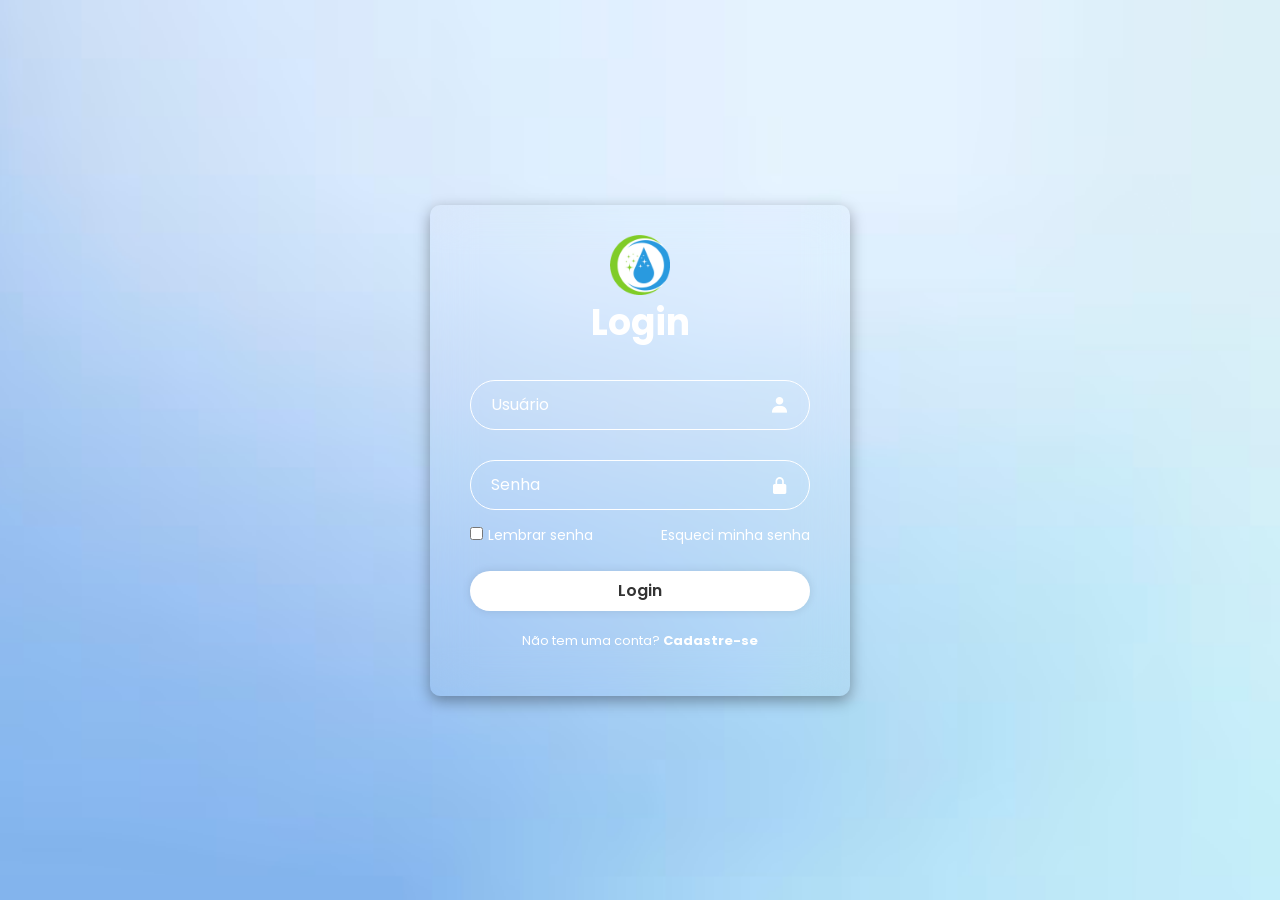
<file: index.html>
<!DOCTYPE html>
<html lang="pt-br">
<head>
    <meta charset="UTF-8">
    <meta name="viewport" content="width=device-width, initial-scale=1.0">
    <link href='https://unpkg.com/boxicons@2.1.4/css/boxicons.min.css' rel='stylesheet'>
    <link rel="stylesheet" href="estilo-index.css">
    <title>Login</title>
</head>

<body>
    <main>
        <form>

            <div class="logo">
                <img src="./img/logopng.png" alt="logopng">
            </div>

            <h1>Login</h1>

            <div class="box-de-entrada">
                <input placeholder="Usuário" type="email">
                <i class="bx bxs-user"></i>
            </div>

            <div class="box-de-entrada">
                <input placeholder="Senha" type="password">
                <i class="bx bxs-lock-alt"></i>
            </div>

            <div class="lembrar-senha">
                <label> <input type="checkbox"> Lembrar senha </label>
                <a href="#">Esqueci minha senha</a>
            </div>

            <button type="button" onclick="window.location.href='cadastro.html'">Login</button>

            <div class="cadastre-se">
                <p>Não tem uma conta? <a href="#">Cadastre-se</a></p>
            </div>
        </form>

    </main>
    
</body>
</html>
</file>
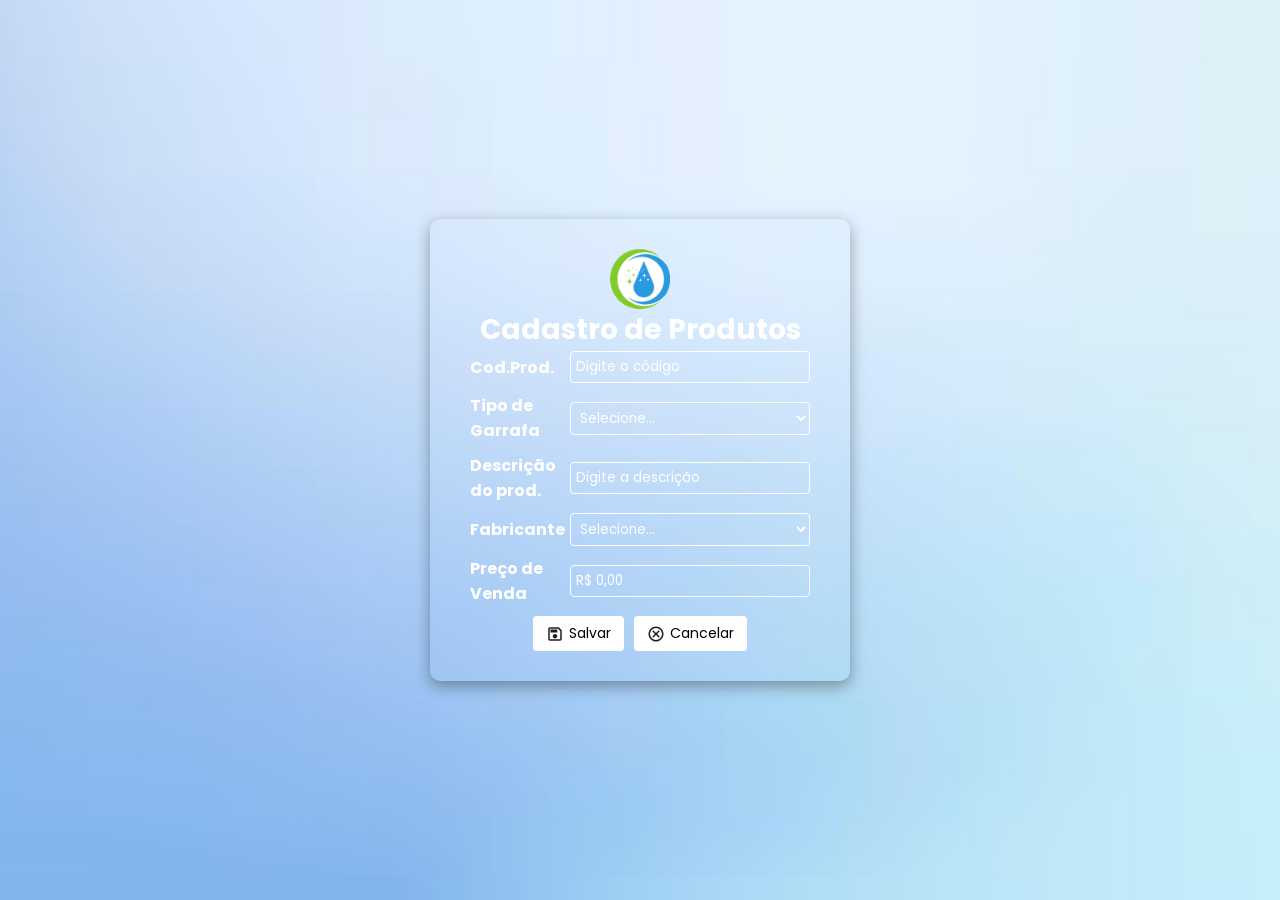
<file: cadastro.html>
<!DOCTYPE html>
<html lang="pt-br">
<head>
    <meta charset="UTF-8">
    <meta name="viewport" content="width=device-width, initial-scale=1.0">
      <link rel="stylesheet" href="estilo-cadastro.css">
    <title>Cadastro</title>
</head>

<body>
    <main>
        <form>

            <div class="logo">
                <img src="./img/logopng.png" alt="logopng">
            </div>

            <h2>Cadastro de Produtos</h2>

            <div class="box-cadastro">
                <label for="codProduto">Cod.Prod.</label>
                <input type="text" id="codProduto" name="codProduto" placeholder="Digite o código">
            </div>

            <div class="box-cadastro">
                <label for="tipoGarrafa">Tipo de Garrafa</label>
                <select id="tipoGarrafa" name="tipoGarrafa">
                    <option value="">Selecione...</option>
                    <option value="5L">Garrafa 5L</option>
                    <option value="10L">Garrafa 10L</option>
                    <option value="20L">Garrafa 20L</option>
                </select>
            </div>

            <div class="box-cadastro">
                <label for="descProduto">Descrição do prod.</label>
                <input type="text" id="descricaoProduto" name="descricaoProduto" placeholder="Digite a descrição">
            </div>

            <div class="box-cadastro">
                <label for="fabricante">Fabricante</label>
                <select id="fabricante" name="fabricante">
                    <option value="">Selecione...</option>
                    <option value="indaia">Indaiá</option>
                    <option value="cristal">Cristal</option>
                    <option value="santaJoana">Santa Joana</option>
                    <option value="prataVale">Prata do Vale</option>
                </select>
            </div>

            <div class="box-cadastro">
                <label for="precoVenda">Preço de Venda</label>
                <input type="number" id="precoVenda" name="precoVenda" step="0.01" placeholder="R$ 0,00">
            </div>

            <div class="button-save">
                <button><img src="./img/salvar.svg"> Salvar </button>
                <button><img src="./img/cancelar.svg"> Cancelar </button>
            </div>

        </form>
    </main>

    <script src="script.js"></script>
</body>
</html>
</file>
<file: estilo-index.css>
@import url('https://fonts.googleapis.com/css2?family=Poppins:ital,wght@0,100;0,200;0,300;0,400;0,500;0,600;0,700;0,800;0,900;1,100;1,200;1,300;1,400;1,500;1,600;1,700;1,800;1,900&display=swap');

* {
    margin: 0;
    padding: 0;
    box-sizing: border-box;
    font-family: "Poppins", sans-serif;
}

body{
    display: flex;
    justify-content: center;
    align-items: center;
    min-height: 100vh;
    background: url('./img/bluebackgroung.jpg');
    background-size: cover;
    background-position: center;
}

main{
    width: 420px;
    background-color: transparent;
    backdrop-filter: blur(20px);
    border: 2px solid rgba (255, 255, 255, 2);
    border-radius: 10px;
    color: #fff;
    padding: 30px 40px;
    box-shadow: rgba(0, 0, 0, 0.35) 0px 5px 15px;
}

.logo img{
    width: 60px;
    height: auto;
    display: block;
    margin: 0 auto;
}

main h1{
    font-size: 36px;
    text-align: center;
}

.box-de-entrada{
    position: relative;
    width: 100%;
    height: 50px;
    margin: 30px 0;
}

.box-de-entrada input{
    width: 100%;
    height: 100%;
    background-color: transparent;
    border: 1px solid;
    border-radius: 40px;
    outline: none;
    font-size: 16px;
    color: #fff;
    padding: 20px 45px 20px 20px;
}

.box-de-entrada input::placeholder {
    color:#fff;
}

.box-de-entrada i{
    position: absolute;
    right: 20px;
    top: 50%;
    transform: translateY(-50%);     /* quando o top 50% não alinhar algo no meio, usar o translate (nesse caso o eixo Y é o vertical)*/
    font-size: 20px;
}

.lembrar-senha{
    display: flex;
    justify-content: space-between;
    margin: -15px 0 15px;
}

.lembrar-senha label{
    font-size: 14px;
}

.lembrar-senha label input{
    accent-color: #fff;
    margin-right: 1px;
}

.lembrar-senha a{
    font-size: 14px;
    text-decoration: none;
    color: #fff;
}

.lembrar-senha a:hover{
    text-decoration: underline;
}

button{
    width: 100%;
    height: 40px;
      margin-top: 10px;
    background-color: #fff;
    border: none;
    border-radius: 40px;
    cursor: pointer;
    font-size: 16px;
    color: #333;
    font-weight: 600;
    box-shadow: 0 0 10px rgba(0, 0, 0, .1);
}

button:hover{
    background-color: transparent;
    border: 1px solid rgba(0, 0, 0, 0.35);
    color:#fff;
    transition: 0.3s;
}

.cadastre-se{
    font-size: 13px;
    text-align: center;
    margin: 20px 0 15px;
}

.cadastre-se a {
    text-decoration: none;
    color: #fff;
    font-weight: 700;
}

.cadastre-se a:hover{
    text-decoration: underline;
}
</file>
<file: estilo-cadastro.css>
@import url('https://fonts.googleapis.com/css2?family=Poppins:ital,wght@0,100;0,200;0,300;0,400;0,500;0,600;0,700;0,800;0,900;1,100;1,200;1,300;1,400;1,500;1,600;1,700;1,800;1,900&display=swap');

* {
    margin: 0;
    padding: 0;
    box-sizing: border-box;
    font-family: "Poppins", sans-serif;
}

body{
    display: flex;
    justify-content: center;
    align-items: center;
    min-height: 100vh;
    background: url('./img/bluebackgroung.jpg');
    background-size: cover;
    background-position: center;
}

main{
    width: 420px;
    background-color: transparent;
    backdrop-filter: blur(20px);
    border: 2px solid rgba (255, 255, 255, 2);
    border-radius: 10px;
    color: #fff;
    padding: 30px 40px;
    box-shadow: rgba(0, 0, 0, 0.35) 0px 5px 15px;
}

.logo img{
    width: 60px;
    height: auto;
    display: block;
    margin: 0 auto;
}

main h2{
    font-size: 28px;
    text-align: center;
}

.box-cadastro{
   display: flex;
   align-items: center;
   margin-bottom: 10px;
}

.box-cadastro label{
    width: 100px;
    font-weight: bold;
}

.box-cadastro input{
    flex: 1;
    padding: 5px;
    width: 100%;
    height: 100%;
    background-color: transparent;
    border: 1px solid;
    border-radius: 4px;
    outline: none;
    color: #fff;
}

.box-cadastro input::placeholder {
    color:#fff;
}

.box-cadastro select {
    flex: 1;
    padding: 5px;
    width: 100%;
    height: 100%;
    background-color: transparent;
    border: 1px solid;
    border-radius: 4px;
    outline: none;
    color: #fff;
}

.box-cadastro select option {
    color: #000;
}

.button-save{
    display: flex;
    justify-content: center;
    gap: 10px;
    margin-top: 10px;
}

.button-save button{
    display: flex;
    align-items: center;
    gap: 5px;
    padding: 6px 12px;
    border: 1px solid transparent;
    border-radius: 4px;
    font-size: 14px;
    cursor: pointer;
    background-color: #fff;
}

button:hover{
    background-color: transparent;
    border: 1px solid;
    color:#fff;
    transition: 0.3s;
}

.button-save img{
    width: 18px;
    height: 18px;
}
</file>
